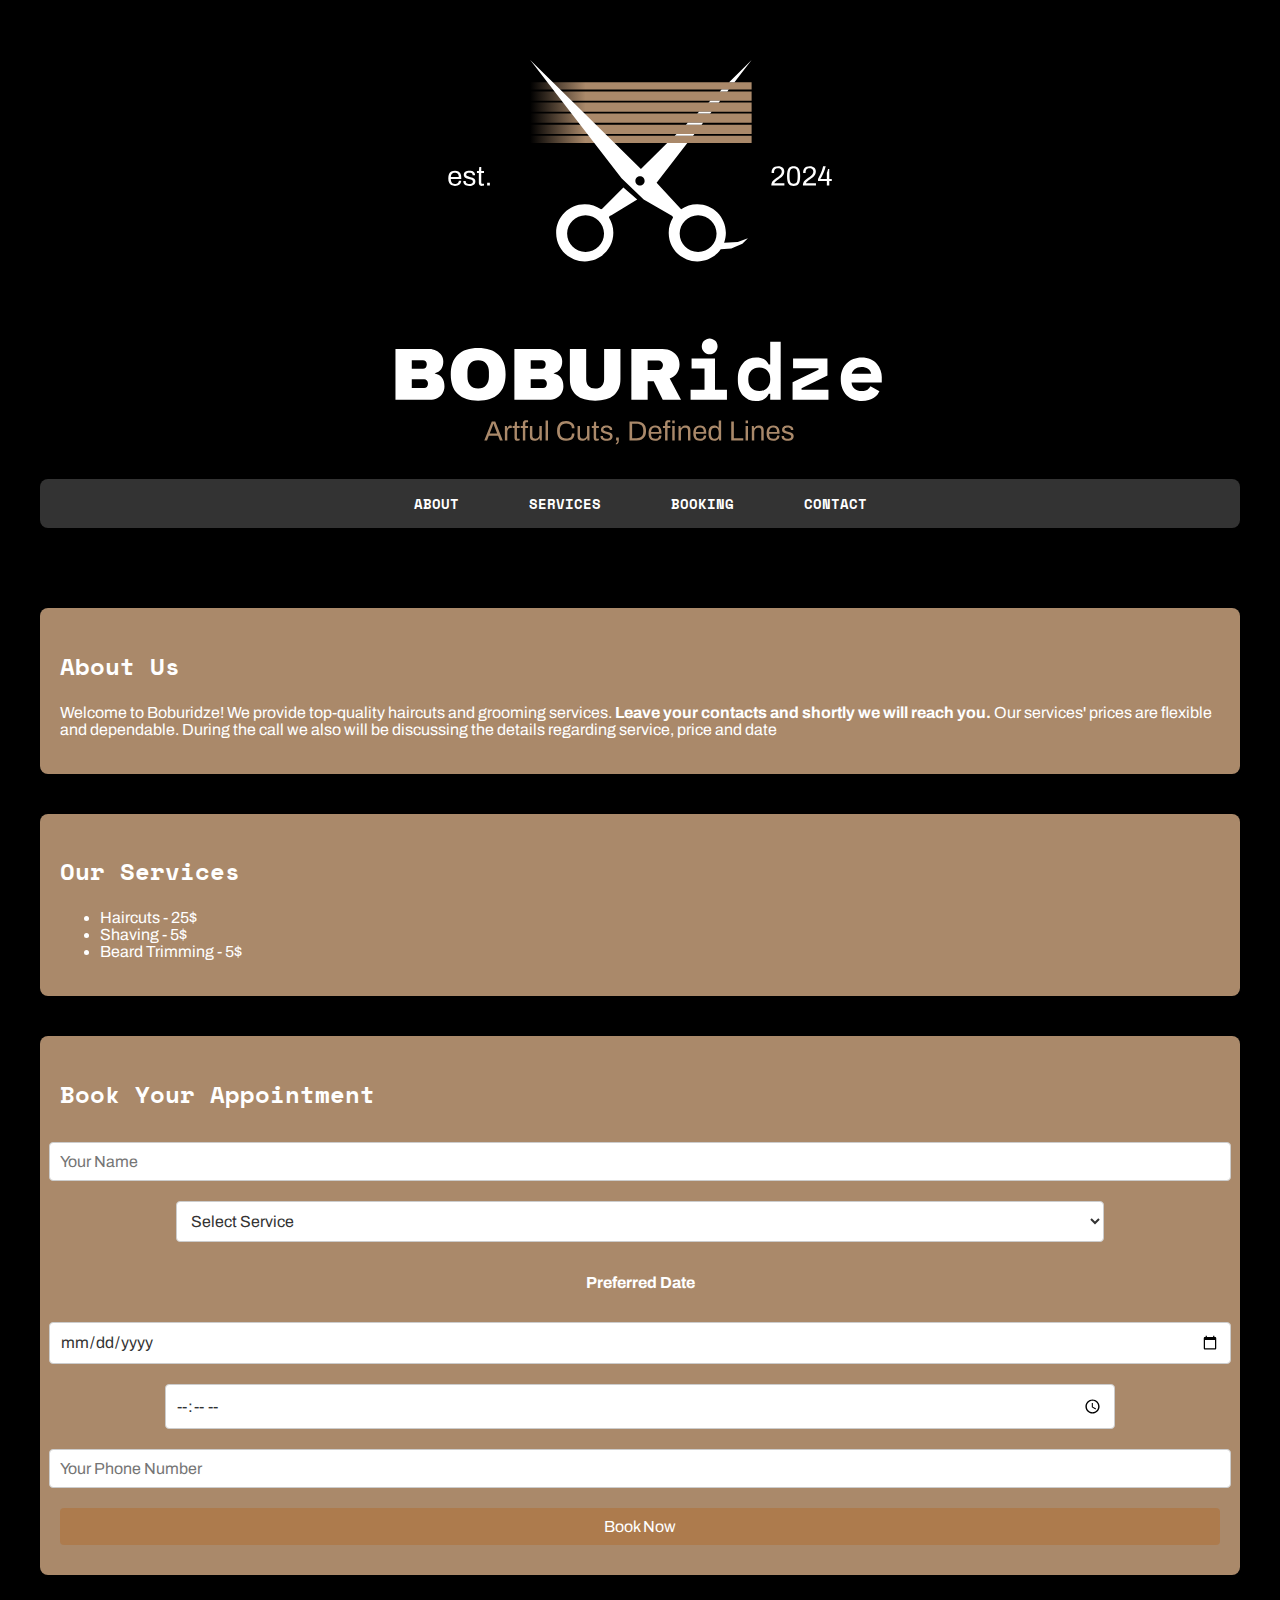
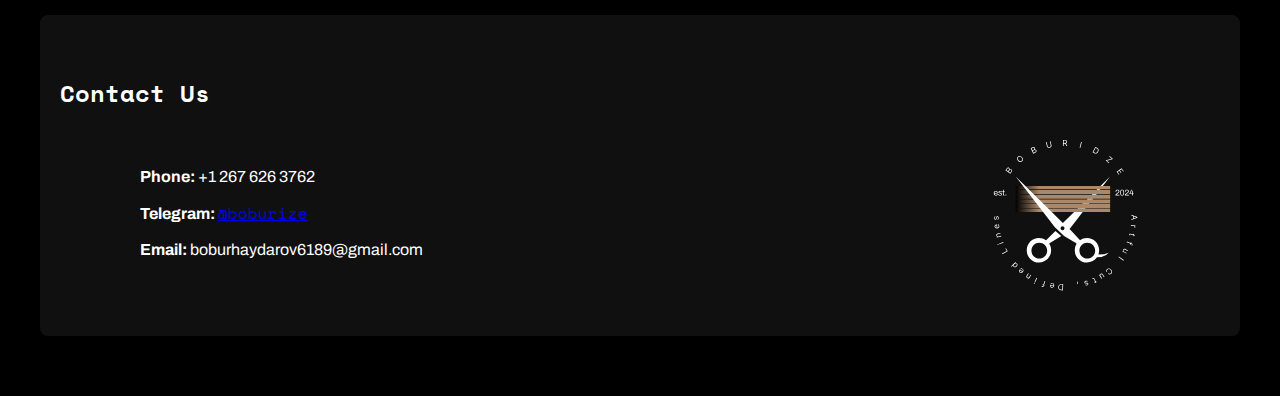
<file: docs/index.html>
<!DOCTYPE html>
<html lang="en">
<head>
    <meta charset="UTF-8">
    <meta name="viewport" content="width=device-width, initial-scale=1.0">
    <title>Boburidze</title>
    <link rel="icon" href="logos/logo-3.svg" type="image/x-icon">
    <link rel="preconnect" href="https://fonts.googleapis.com">
    <link rel="preconnect" href="https://fonts.gstatic.com" crossorigin>
    <link href="https://fonts.googleapis.com/css2?family=Archivo:ital,wght@0,100..900;1,100..900&display=swap" rel="stylesheet">
    <link rel="preconnect" href="https://fonts.googleapis.com">
    <link rel="preconnect" href="https://fonts.gstatic.com" crossorigin>
    <link href="https://fonts.googleapis.com/css2?family=Archivo:ital,wght@0,100..900;1,100..900&family=Space+Mono:ital,wght@0,400;0,700;1,400;1,700&display=swap" rel="stylesheet">
    <link rel="stylesheet" href="style.css">
</head>
<body>

<div class="container">
    <!-- Logo Block -->
    <header>
        <div class="logo-container">
            <img src="logos/logo-11.svg" alt="Boburidze Logo" class="logo">
        </div>
        <nav>
            <ul class="navbar">
                <li><a href="#about">About</a></li>
                <li><a href="#services">Services</a></li>
                <li><a href="#booking">Booking</a></li>
                <li><a href="#contact">Contact</a></li>
            </ul>
        </nav>
    </header>
    

    <!-- About Block -->
    <section id="about" class="about">
        <h2>About Us</h2>
        <p>Welcome to Boburidze! We provide top-quality haircuts and grooming services. <b>Leave your contacts and shortly we will reach you. </b> Our services' prices are flexible and dependable. During the call we also will be discussing the details regarding service, price and date</p>
    </section>
    
    <section id="services" class="services">
        <h2>Our Services</h2>
        <ul>
            <li>Haircuts - 25$</li>
            <li>Shaving - 5$</li>
            <li>Beard Trimming - 5$</li>
        </ul>
    </section>
    
    <section id="booking" class="registration">
        <h2>Book Your Appointment</h2>
        <form id="registrationForm">
            <input type="text" name="name" placeholder="Your Name" required>
            
            <select name="service" required>
                <option value="" disabled selected>Select Service</option>
                <option value="haircut">Haircut</option>
                <option value="shaving">Shaving</option>
                <option value="beard-trim">Beard Trim</option>
            </select>
            <h4>Preferred Date</h4>
            <input type="date" name="date" placeholder="Preferred Date" required>
            <input type="time" name="time" placeholder="Preferred Time" required>
            <input type="tel" name="phone" placeholder="Your Phone Number" required>
            <input type="submit" value="Book Now">
        </form>
    </section>
    
    
    <section id="contact" class="contact-section">
        <h2>Contact Us</h2>
        <div class="contact-content">
            <div class="contact-info">
                <p><b>Phone:</b> +1 267 626 3762</p>
                <p><b>Telegram:</b> <a href="https://t.me/boburize">@boburize</a></p>
                <p><b>Email:</b> boburhaydarov6189@gmail.com</p>
            </div>
            <div class="contact-logo">
                <img src="logos/logo-1.svg" alt="Boburidze Logo" class="contact-logo-img">
            </div>
        </div>
    </section>
</div>

<script>
    document.getElementById('registrationForm').addEventListener('submit', function(e) {
        e.preventDefault();

        // Gather form data
        var name = document.querySelector('input[name="name"]').value;
        var service = document.querySelector('select[name="service"]').value;
        var date = document.querySelector('input[name="date"]').value;
        var time = document.querySelector('input[name="time"]').value;
        var phone = document.querySelector('input[name="phone"]').value;

        // Construct message
        var message = `New Booking:\n\nName: ${name}\nService: ${service}\nPreferred Date: ${date} at ${time}\nPhone: ${phone}`;

        // Send message to Telegram bot
        var telegramBotToken = '7302435652:AAHLpU2TwZ_xZ4nfw4-2eNt2rruA1taTiTY'; // Replace with your bot's token
        var telegramChatId = '1992679896'; // Replace with your chat ID

        var url = `https://api.telegram.org/bot${telegramBotToken}/sendMessage?chat_id=${telegramChatId}&text=${encodeURIComponent(message)}`;

        fetch(url)
            .then(response => {
                if (response.ok) {
                    alert('Your booking has been sent successfully! Thank you for shoosing us!');
                    document.getElementById('registrationForm').reset();
                } else {
                    alert('There was a problem sending your booking. Please try again.');
                }
            })
            .catch(error => {
                console.error('Error:', error);
                alert('There was a problem sending your booking. Please try again.');
            });
    });
</script>


</body>
</html>
</file>
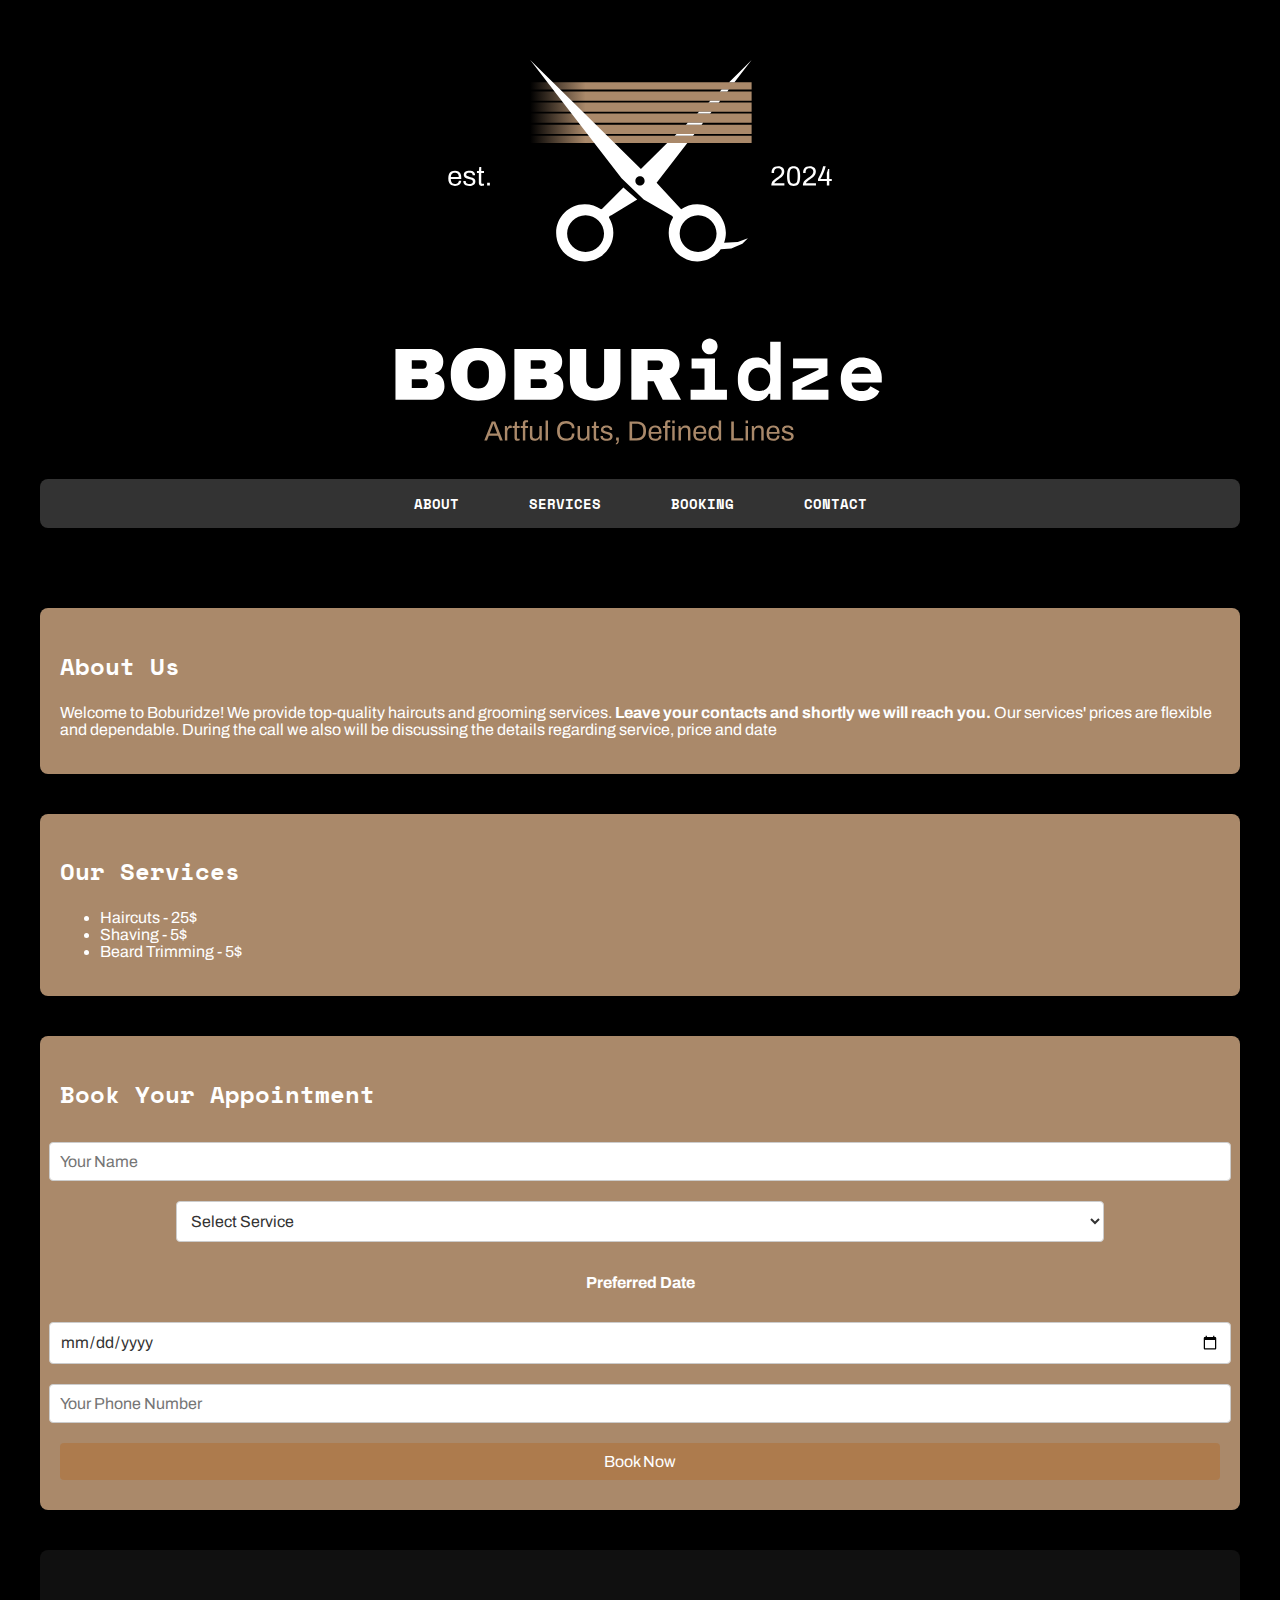
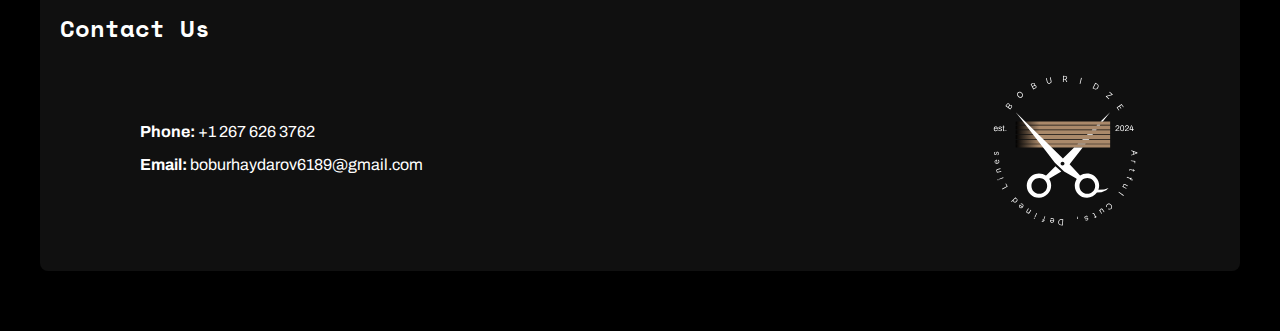
<file: docs/boburidze.html>
<!DOCTYPE html>
<html lang="en">
<head>
    <meta charset="UTF-8">
    <meta name="viewport" content="width=device-width, initial-scale=1.0">
    <title>Boburidze</title>
    <link rel="icon" href="logos/logo-3.svg" type="image/x-icon">
    <link rel="preconnect" href="https://fonts.googleapis.com">
    <link rel="preconnect" href="https://fonts.gstatic.com" crossorigin>
    <link href="https://fonts.googleapis.com/css2?family=Archivo:ital,wght@0,100..900;1,100..900&display=swap" rel="stylesheet">
    <link rel="preconnect" href="https://fonts.googleapis.com">
    <link rel="preconnect" href="https://fonts.gstatic.com" crossorigin>
    <link href="https://fonts.googleapis.com/css2?family=Archivo:ital,wght@0,100..900;1,100..900&family=Space+Mono:ital,wght@0,400;0,700;1,400;1,700&display=swap" rel="stylesheet">
    <link rel="stylesheet" href="style.css">
</head>
<body>

<div class="container">
    <!-- Logo Block -->
    <header>
        <div class="logo-container">
            <img src="logos/logo-11.svg" alt="Boburidze Logo" class="logo">
        </div>
        <nav>
            <ul class="navbar">
                <li><a href="#about">About</a></li>
                <li><a href="#services">Services</a></li>
                <li><a href="#booking">Booking</a></li>
                <li><a href="#contact">Contact</a></li>
            </ul>
        </nav>
    </header>
    

    <!-- About Block -->
    <section id="about" class="about">
        <h2>About Us</h2>
        <p>Welcome to Boburidze! We provide top-quality haircuts and grooming services. <b>Leave your contacts and shortly we will reach you. </b> Our services' prices are flexible and dependable. During the call we also will be discussing the details regarding service, price and date</p>
    </section>
    
    <section id="services" class="services">
        <h2>Our Services</h2>
        <ul>
            <li>Haircuts - 25$</li>
            <li>Shaving - 5$</li>
            <li>Beard Trimming - 5$</li>
        </ul>
    </section>
    
    <section id="booking" class="registration">
        <h2>Book Your Appointment</h2>
        <form id="registrationForm">
            <input type="text" name="name" placeholder="Your Name" required>
            
            <select name="service" required>
                <option value="" disabled selected>Select Service</option>
                <option value="haircut">Haircut</option>
                <option value="shaving">Shaving</option>
                <option value="beard-trim">Beard Trim</option>
                <option value="hair-coloring">Hair Coloring</option>
            </select>
            <h4>Preferred Date</h4>
            <input type="date" name="date" placeholder="Preferred Date" required>
            <input type="tel" name="phone" placeholder="Your Phone Number" required>
            <input type="submit" value="Book Now">
        </form>
    </section>
    
    
    <section id="contact" class="contact-section">
        <h2>Contact Us</h2>
        <div class="contact-content">
            <div class="contact-info">
                <p><b>Phone:</b> +1 267 626 3762</p>
                <p><b>Email:</b> boburhaydarov6189@gmail.com</p>
            </div>
            <div class="contact-logo">
                <img src="logos/logo-1.svg" alt="Boburidze Logo" class="contact-logo-img">
            </div>
        </div>
    </section>
</div>

<script>
    document.getElementById('registrationForm').addEventListener('submit', function(e) {
        e.preventDefault();

        // Gather form data
        var name = document.querySelector('input[name="name"]').value;
        var service = document.querySelector('select[name="service"]').value;
        var date = document.querySelector('input[name="date"]').value;
        var phone = document.querySelector('input[name="phone"]').value;

        // Construct message
        var message = `New Booking:\n\nName: ${name}\nService: ${service}\nPreferred Date: ${date}\nPhone: ${phone}`;

        // Send message to Telegram bot
        var telegramBotToken = '7302435652:AAHLpU2TwZ_xZ4nfw4-2eNt2rruA1taTiTY'; // Replace with your bot's token
        var telegramChatId = '1052568932'; // Replace with your chat ID

        var url = `https://api.telegram.org/bot${telegramBotToken}/sendMessage?chat_id=${telegramChatId}&text=${encodeURIComponent(message)}`;

        fetch(url)
            .then(response => {
                if (response.ok) {
                    alert('Your booking has been sent successfully! Thank you for shoosing us!');
                    document.getElementById('registrationForm').reset();
                } else {
                    alert('There was a problem sending your booking. Please try again.');
                }
            })
            .catch(error => {
                console.error('Error:', error);
                alert('There was a problem sending your booking. Please try again.');
            });
    });
</script>


</body>
</html>
</file>
<file: docs/style.css>
body {
    font-family: 'Archivo', sans-serif;
    background-color: #000000;
    margin: 0;
    padding: 0;
    color: white;
}
h2, a {
    font-family: 'Space Mono', monospace;
}

header {
    background-color: #000;
    color: #fff;
    padding: 40px 0;
    text-align: center;
}

.logo-container {
    display: inline-block;
    text-align: center;
}

.logo {
    width: 500px; /* Adjust the width as needed */
    margin-bottom: 10px;
}

.container {
    width: 100%;
    max-width: 1200px;
    margin: 0 auto;
    padding: 20px;
}
.about, .services, .registration, .contact-section {
    margin: 40px 0;
    padding: 20px;
    background-color: #AA896A;
    border-radius: 8px;
    box-shadow: 0 0 10px rgba(0, 0, 0, 0.1);
}
.about h2, .services h2, .registration h2, .contact h2 {
    margin-bottom: 20px;
}
/* Booking Form Styles */
.registration form {
    display: flex;
    flex-direction: column;
    align-items: center;
    margin-top: 20px;
}

.registration input,
.registration select {
    width: 80%;
    padding: 10px;
    margin: 10px 0;
    border: 1px solid #ccc;
    border-radius: 4px;
    font-family: 'Archivo', sans-serif;
    font-size: 16px;
    color: #333;
}

.registration input[type="submit"] {
    background-color: #ad7b4d;
    color: #fff;
    border: none;
    cursor: pointer;
    transition: background-color 0.3s ease;
}

.registration input[type="submit"]:hover {
    background-color: #8c633e;
}

.registration select {
    background-color: #fff;
}

input[type="text"], input[type="date"], input[type="tel"], input[type="submit"] {
    width: 100%;
    padding: 10px;
    margin: 10px 0;
    border-radius: 4px;
    border: 1px solid #ccc;
}

nav {
    margin-top: 20px;
}

.navbar {
    list-style-type: none;
    padding: 0;
    margin: 0;
    display: flex;
    justify-content: center;
    background-color: #333;
    border-radius: 8px;
    overflow: hidden;
}

.navbar li {
    margin: 0 15px;
}

.navbar a {
    display: block;
    padding: 14px 20px;
    text-decoration: none;
    color: #fff;
    font-weight: bold;
    text-transform: uppercase;
    font-size: 14px;
}

.navbar a:hover {
    background-color: #444;
    color: #ad7b4d;
    transition: background-color 0.3s ease;
}

/* Contact Section Styles */
.contact-section {
    background-color: #101010;
    padding: 40px 20px;
    color: #fff;
}

.contact-content {
    display: flex;
    justify-content: space-between;
    align-items: center;
    max-width: 1000px;
    margin: 0 auto;
}

.contact-info {
    flex: 1;
}

.contact-logo {
    flex: 0 0 150px;
    text-align: right;
    width: 100px;
}

.contact-logo-img {
    max-width: 100%;
    height: auto;
    border-radius: 8px;
}
</file>
